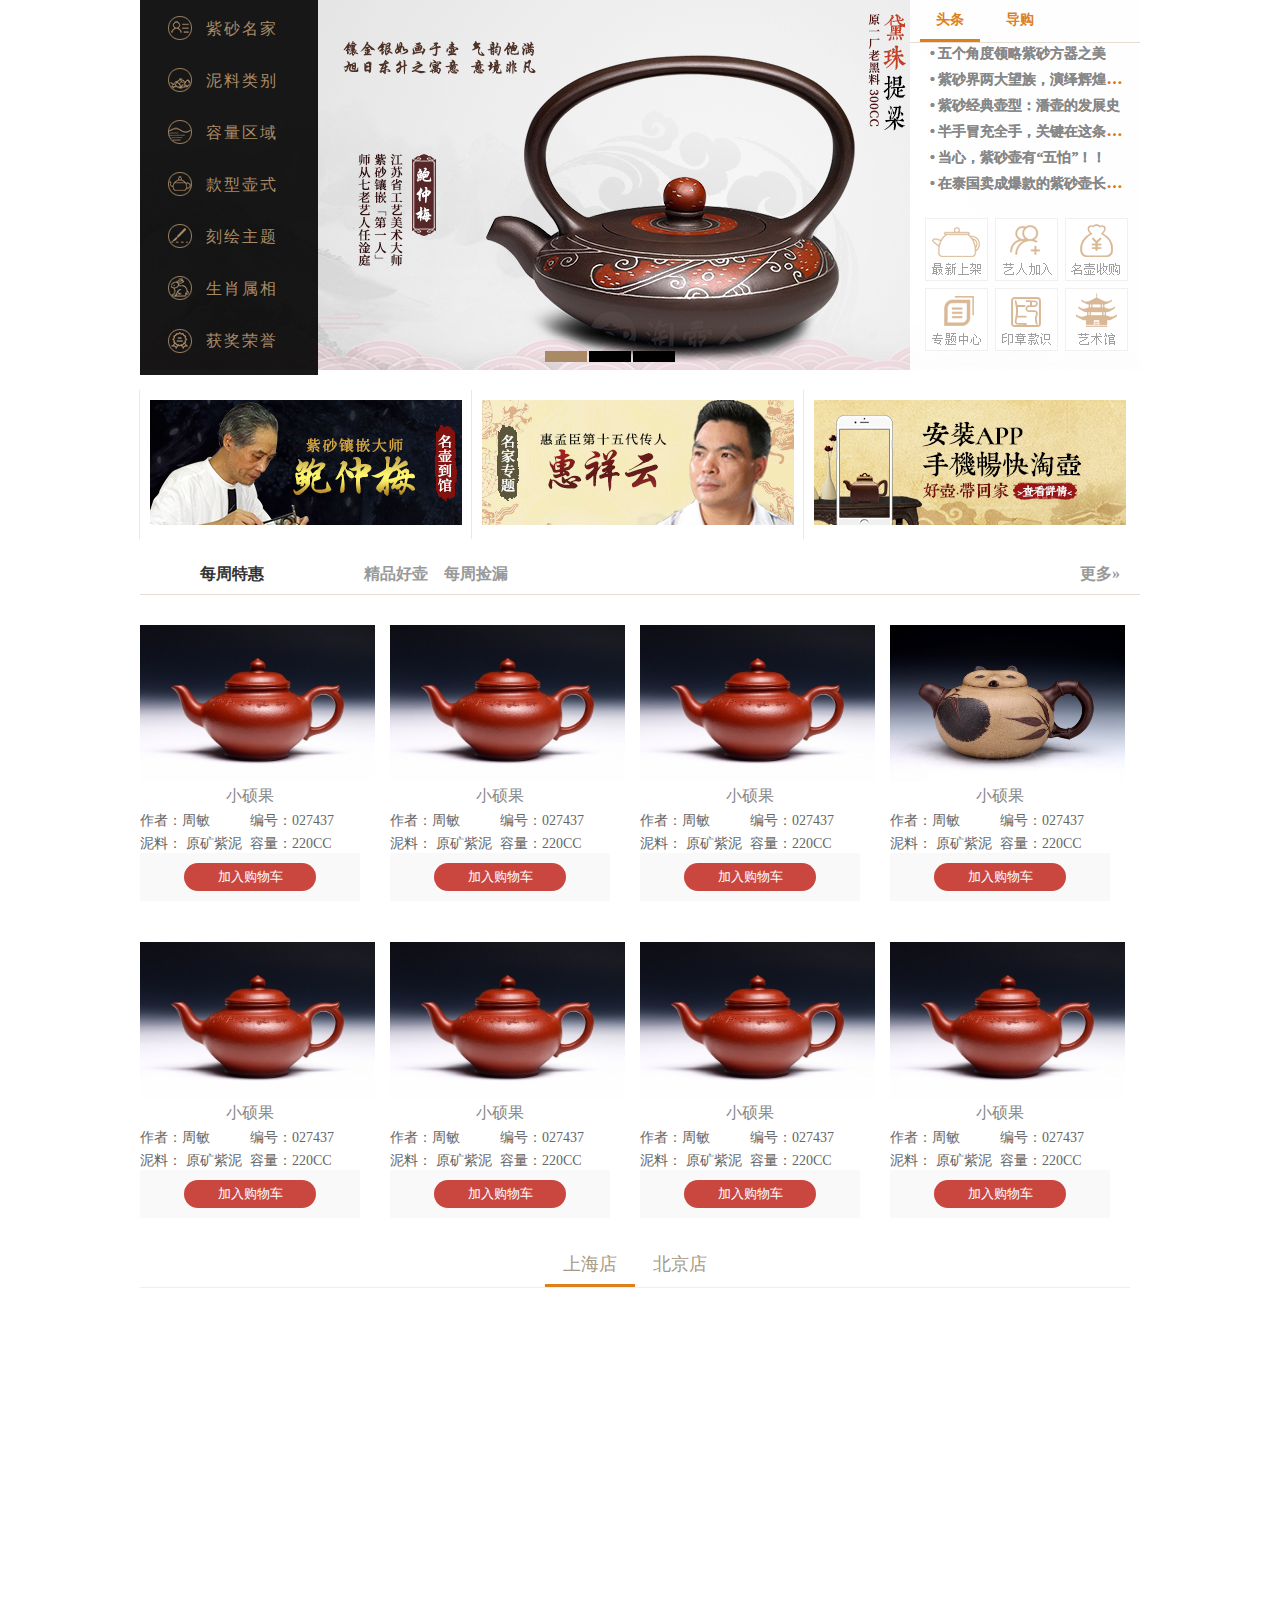
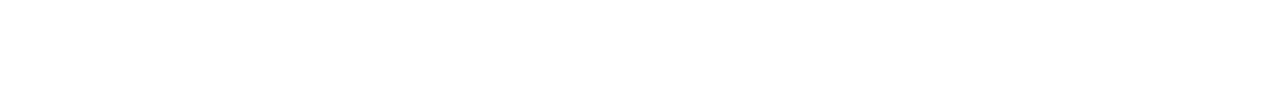
<file: client/index.html>
<!DOCTYPE html>
<html>
<head lang="en">
  <meta charset="UTF-8">
  <title>index</title> 
  <link rel="stylesheet" href="./css/index.css">
  <link rel="stylesheet" href="./css/header.css">
  <link rel="stylesheet" href="./css/footer.css">
</head>
<body>
    <div id="header">
          
    </div>
   
    <!-- <script src="./js/header.js"></script> -->

    </div>
    <div class="container">
        <div id="slider">
            <img src="img/index/carsoul1.jpg" class="imgShow">
            <img src="img/index/carsoul2.jpg">
            <img src="img/index/carsoul3.jpg">   
        </div>
          <ul class="section_top_left">
                    <li>
                     <p><i></i><span>紫砂名家</span></p>
                        <div>
                          <div>
                            <span>【大师/研高】 典藏臻品
                             </span>
                            <span>
                            <a href="#">
                            更多»</a></span>
                            <ul>
                             <li><a href="#">何道洪</a></li>
                             <li><a href="#">吕尧臣</a></li>
                             <li><a href="#">蒋小彦</a></li>
                             <li><a href="#">曹婉芬</a></li>
                             <li><a href="#">汤鸣皋</a></li>
                             <li><a href="#">邵顺生</a></li>
                             <li><a href="#">沈汉生</a></li>
                             <li><a href="#">徐安碧</a></li>
                             <li><a href="#">钱丽媛</a></li>
                             <li><a href="#">何道洪</a></li>
                             <li><a href="#">吕尧臣</a></li>
                             <li><a href="#">蒋小彦</a></li>
                             <li><a href="#">曹婉芬</a></li>
                             <li><a href="#">汤鸣皋</a></li>
                             <li><a href="#">邵顺生</a></li>
                             <li><a href="#">沈汉生</a></li>
                             <li><a href="#">徐安碧</a></li>
                             <li><a href="#">钱丽媛</a></li>
                             <li><a href="#">何道洪</a></li>
                             <li><a href="#">吕尧臣</a></li>
                             <li><a href="#">蒋小彦</a></li>
                             <li><a href="#">曹婉芬</a></li>
                             <li><a href="#">汤鸣皋</a></li>
                             <li><a href="#">邵顺生</a></li>
                             <li><a href="#">沈汉生</a></li>
                             <li><a href="#">徐安碧</a></li>
                             <li><a href="#">钱丽媛</a></li>
                            </ul>  
                          </div>
                          <div>
                            <span>【高工/大师】 藏家必备
                             </span>
                            <span>
                            <a href="#">
                            更多»</a></span>
                            <ul>
                             <li><a href="#">何道洪</a></li>
                             <li><a href="#">吕尧臣</a></li>
                             <li><a href="#">蒋小彦</a></li>
                             <li><a href="#">曹婉芬</a></li>
                             <li><a href="#">汤鸣皋</a></li>
                             <li><a href="#">邵顺生</a></li>
                             <li><a href="#">沈汉生</a></li>
                             <li><a href="#">徐安碧</a></li>
                             <li><a href="#">钱丽媛</a></li>
                             <li><a href="#">何道洪</a></li>
                             <li><a href="#">吕尧臣</a></li>
                             <li><a href="#">蒋小彦</a></li>
                             <li><a href="#">曹婉芬</a></li>
                             <li><a href="#">汤鸣皋</a></li>
                             <li><a href="#">邵顺生</a></li>
                             <li><a href="#">沈汉生</a></li>
                             <li><a href="#">徐安碧</a></li>
                             <li><a href="#">钱丽媛</a></li>
                             <li><a href="#">何道洪</a></li>
                             <li><a href="#">吕尧臣</a></li>
                             <li><a href="#">蒋小彦</a></li>
                             <li><a href="#">曹婉芬</a></li>
                             <li><a href="#">汤鸣皋</a></li>
                             <li><a href="#">邵顺生</a></li>
                             <li><a href="#">沈汉生</a></li>
                             <li><a href="#">徐安碧</a></li>
                             <li><a href="#">钱丽媛</a></li>
                            </ul>  
                          </div>
                          <div>
                            <span>【国工/大师】 藏家必备
                             </span>
                            <span>
                            <a href="#">
                            更多»</a></span>
                            <ul>
                             <li><a href="#">何道洪</a></li>
                             <li><a href="#">吕尧臣</a></li>
                             <li><a href="#">蒋小彦</a></li>
                             <li><a href="#">曹婉芬</a></li>
                             <li><a href="#">汤鸣皋</a></li>
                             <li><a href="#">邵顺生</a></li>
                             <li><a href="#">沈汉生</a></li>
                             <li><a href="#">徐安碧</a></li>
                             <li><a href="#">钱丽媛</a></li>
                             <li><a href="#">何道洪</a></li>
                             <li><a href="#">吕尧臣</a></li>
                             <li><a href="#">蒋小彦</a></li>
                             <li><a href="#">曹婉芬</a></li>
                             <li><a href="#">汤鸣皋</a></li>
                             <li><a href="#">邵顺生</a></li>
                             <li><a href="#">沈汉生</a></li>
                             <li><a href="#">徐安碧</a></li>
                             <li><a href="#">钱丽媛</a></li>
                             <li><a href="#">何道洪</a></li>
                             <li><a href="#">吕尧臣</a></li>
                             <li><a href="#">蒋小彦</a></li>
                             <li><a href="#">曹婉芬</a></li>
                             <li><a href="#">汤鸣皋</a></li>
                             <li><a href="#">邵顺生</a></li>
                             <li><a href="#">沈汉生</a></li>
                             <li><a href="#">徐安碧</a></li>
                             <li><a href="#">钱丽媛</a></li>
                            </ul>  
                          </div>
                          <div>
                            <span>【助工/大师】 经典升值
                             </span>
                            <span>
                            <a href="#">
                            更多»</a></span>
                            <ul>
                             <li><a href="#">何道洪</a></li>
                             <li><a href="#">吕尧臣</a></li>
                             <li><a href="#">蒋小彦</a></li>
                             <li><a href="#">曹婉芬</a></li>
                             <li><a href="#">汤鸣皋</a></li>
                             <li><a href="#">邵顺生</a></li>
                             <li><a href="#">沈汉生</a></li>
                             <li><a href="#">徐安碧</a></li>
                             <li><a href="#">钱丽媛</a></li>
                             <li><a href="#">何道洪</a></li>
                             <li><a href="#">吕尧臣</a></li>
                             <li><a href="#">蒋小彦</a></li>
                             <li><a href="#">曹婉芬</a></li>
                             <li><a href="#">汤鸣皋</a></li>
                             <li><a href="#">邵顺生</a></li>
                             <li><a href="#">沈汉生</a></li>
                             <li><a href="#">徐安碧</a></li>
                             <li><a href="#">钱丽媛</a></li>
                             <li><a href="#">何道洪</a></li>
                             <li><a href="#">吕尧臣</a></li>
                             <li><a href="#">蒋小彦</a></li>
                             <li><a href="#">曹婉芬</a></li>
                             <li><a href="#">汤鸣皋</a></li>
                             <li><a href="#">邵顺生</a></li>
                             <li><a href="#">沈汉生</a></li>
                             <li><a href="#">徐安碧</a></li>
                             <li><a href="#">钱丽媛</a></li>
                            </ul>  
                          </div>
                          <div>
                            <span>【美术员/民间高手】 经典升值
                             </span>
                            <span>
                            <a href="#">
                            更多»</a></span>
                            <ul>
                             <li><a href="#">何道洪</a></li>
                             <li><a href="#">吕尧臣</a></li>
                             <li><a href="#">蒋小彦</a></li>
                             <li><a href="#">曹婉芬</a></li>
                             <li><a href="#">汤鸣皋</a></li>
                             <li><a href="#">邵顺生</a></li>
                             <li><a href="#">沈汉生</a></li>
                             <li><a href="#">徐安碧</a></li>
                             <li><a href="#">钱丽媛</a></li>
                             <li><a href="#">何道洪</a></li>
                             <li><a href="#">吕尧臣</a></li>
                             <li><a href="#">蒋小彦</a></li>
                             <li><a href="#">曹婉芬</a></li>
                             <li><a href="#">汤鸣皋</a></li>
                             <li><a href="#">邵顺生</a></li>
                             <li><a href="#">沈汉生</a></li>
                             <li><a href="#">徐安碧</a></li>
                             <li><a href="#">钱丽媛</a></li>
                             <li><a href="#">何道洪</a></li>
                             <li><a href="#">吕尧臣</a></li>
                             <li><a href="#">蒋小彦</a></li>
                             <li><a href="#">曹婉芬</a></li>
                             <li><a href="#">汤鸣皋</a></li>
                             <li><a href="#">邵顺生</a></li>
                             <li><a href="#">沈汉生</a></li>
                             <li><a href="#">徐安碧</a></li>
                             <li><a href="#">钱丽媛</a></li>
                      </ul>  
                          </div>
                        </div>
                    </li>
                <li>
                        <p><i></i><span>泥料类别</span></p>
                        <div>
                          <div>
                           <span>【大师/研高】 典藏臻品
                            </span>
                           <ul>
                             <li><a href="#">何道洪</a></li>
                             <li><a href="#">吕尧臣</a></li>
                             <li><a href="#">蒋小彦</a></li>
                             <li><a href="#">曹婉芬</a></li>
                             <li><a href="#">汤鸣皋</a></li>
                             <li><a href="#">邵顺生</a></li>
                             <li><a href="#">沈汉生</a></li>
                             <li><a href="#">徐安碧</a></li>
                             <li><a href="#">钱丽媛</a></li>
                             <li><a href="#">何道洪</a></li>
                             <li><a href="#">吕尧臣</a></li>
                             <li><a href="#">蒋小彦</a></li>
                             <li><a href="#">曹婉芬</a></li>
                             <li><a href="#">汤鸣皋</a></li>
                             <li><a href="#">邵顺生</a></li>
                             <li><a href="#">沈汉生</a></li>
                             <li><a href="#">徐安碧</a></li>
                             <li><a href="#">钱丽媛</a></li>
                             <li><a href="#">何道洪</a></li>
                             <li><a href="#">吕尧臣</a></li>
                             <li><a href="#">蒋小彦</a></li>
                             <li><a href="#">曹婉芬</a></li>
                             <li><a href="#">汤鸣皋</a></li>
                             <li><a href="#">邵顺生</a></li>
                             <li><a href="#">沈汉生</a></li>
                             <li><a href="#">徐安碧</a></li>
                             <li><a href="#">钱丽媛</a></li>
                  </ul>  
                     </div>           
                        </div>
                    </li>
                    <li>
                        <p><i></i><span>容量区域</span></p>
                        <div></div>
                    </li>
                    <li>
                        <p><i></i><span>款型壶式</span></p>
                        <div></div>
                    </li>
                    <li>
                        <p><i></i><span>刻绘主题</span></p>
                        <div></div>
                    </li>
                    <li>
                        <p><i></i><span>生肖属相</span></p>
                        <div></div>
                    </li>
                    <li>
                        <p><i></i><span>获奖荣誉</span></p>
                        <div></div>
                    </li>
            </ul>
    
            <ul class="swipe_bottom">
                <li class="show"></li>
                <li></li>
                <li></li>
            </ul>
    
        <div class="section_right">
            <ul class="section_right_right">
                    <li class="bottom1"><a href="#">头条</a>
                     <ul>
                        <li><a href="//news.taohuren.com/zishazhishi/2018-11-30/article-193151.html">• 五个角度领略紫砂方器之美</a>
                        </li>
                        <li><a href="//news.taohuren.com/zishazhishi/2018-11-30/article-193150.html">• 紫砂界两大望族，演绎辉煌灿烂的紫砂史</a></li>
                        <li><a href="//news.taohuren.com/zisharensheng/2018-11-30/article-193149.html">• 紫砂经典壶型：潘壶的发展史</a></li>
                        <li><a href="//news.taohuren.com/zishashuyu/2018-11-30/article-193148.html">• 半手冒充全手，关键在这条线！你会看吗？</a></li>
                        <li><a href="//news.taohuren.com/zishahubaoyang/2018-11-30/article-193147.html">• 当心，紫砂壶有“五怕”！！</a></li>
                        <li><a href="//news.taohuren.com/zishawenhua/2018-11-29/article-193146.html">• 在泰国卖成爆款的紫砂壶长什么样？与众不同！</a></li>
                     </ul>
                    </li>
                    <li><a href="#">导购</a>
                     <ul>
                        <li><a href="//news.taohuren.com/zishazhishi/2018-11-30/article-193151.html">• 五个角度领略紫砂方器之美</a>
                        </li>
                        <li><a href="//news.taohuren.com/zishazhishi/2018-11-30/article-193150.html">• 紫砂界两大望族，演绎辉煌灿烂的紫砂史</a></li>
                        <li><a href="//news.taohuren.com/zisharensheng/2018-11-30/article-193149.html">• 紫砂经典壶型：潘壶的发展史</a></li>
                        <li><a href="//news.taohuren.com/zishashuyu/2018-11-30/article-193148.html">• 半手冒充全手，关键在这条线！你会看吗？</a></li>
                        <li><a href="//news.taohuren.com/zishahubaoyang/2018-11-30/article-193147.html">• 当心，紫砂壶有“五怕”！！</a></li>
                        <li><a href="//news.taohuren.com/zishawenhua/2018-11-29/article-193146.html">• 在泰国卖成爆款的紫砂壶长什么样？与众不同！</a></li>
                      </ul>
                    </li>
            </ul>
        <div class="section_right_bottom">
            <ul>
                <li><a href="#"><img src="img/index/ba_03.png"></a></li>
                <li><a href="#"><img src="img/index/ba_05.png"></a></li>
                <li><a href="#"><img src="img/index/ba_07.png"></a></li>
                <li><a href="#"><img src="img/index/ba_12.png"></a></li>
                <li><a href="#"><img src="img/index/ba_13.png"></a></li>
                <li><a href="#"><img src="img/index/ba_14.png"></a></li>
            </ul>
            </div>  
        </div>
        <div class="section_bottom_left">
         <ul>
            <li>
             <a href="#">
                <img src="img/index/o_3052826797.jpg"
               style=width:312px;height:125px;>
             </a>
            </li>
            <li>
             <a href="#">
                <img src="img/index/o_845281021.jpg"
               style=width:312px;height:125px;>
             </a>
            </li>
            <li>
             <a href="#">
                <img src="img/index/o_674413161.jpg"
               style=width:312px;height:125px;>
             </a>
            </li>
         </ul>
        </div>
      <div class="floor">
         <div class="middle1">
            <h3 class="title">
             <strong>每周特惠</strong>
             <span>精品好壶　每周捡漏</span>
             <span><a href="#">更多»</a></span>
            </h3> 
            <div class="floor1"> 
                <ul class="floor_up">
                    <li>
                        <img src="img/index/88b47b99e9100f53.jpg" alt="小硕果">
                    </li>
                   <li><a href="#">小硕果</a>
                    <span>作者：周敏</span> 
                    <span>编号：027437</span>
                    <span>泥料： 原矿紫泥</span>
                    <span>容量：220CC</span>
                   </li>
                   <li class="floor_up_shop">
                       <button>加入购物车</button>
                  </li>
                </ul>
                <ul class="floor_up">
                    <li>
                        <img src="img/index/88b47b99e9100f53.jpg" alt="小硕果">
                    </li>
                   <li><a href="#">小硕果</a>
                    <span>作者：周敏</span> 
                    <span>编号：027437</span>
                    <span>泥料： 原矿紫泥</span>
                    <span>容量：220CC</span>
                   </li>
                   <li class="floor_up_shop">
                       <button>加入购物车</button>
                  </li>
                </ul>
                <ul class="floor_up">
                    <li>
                        <img src="img/index/88b47b99e9100f53.jpg" alt="小硕果">
                    </li>
                   <li><a href="#">小硕果</a>
                    <span>作者：周敏</span> 
                    <span>编号：027437</span>
                    <span>泥料： 原矿紫泥</span>
                    <span>容量：220CC</span>
                   </li>
                   <li class="floor_up_shop">
                       <button>加入购物车</button>
                  </li>
                </ul>
                <ul class="floor_up">
                    <li>
                        <img src="img/index/467aa34f9308299b.jpg" alt="小硕果">
                    </li>
                   <li><a href="#">小硕果</a>
                    <span>作者：周敏</span> 
                    <span>编号：027437</span>
                    <span>泥料： 原矿紫泥</span>
                    <span>容量：220CC</span>
                   </li>
                   <li class="floor_up_shop">
                       <button>加入购物车</button>
                  </li>
                </ul>
                <ul class="floor_up">
                    <li>
                        <img src="img/index/88b47b99e9100f53.jpg" alt="小硕果">
                    </li>
                   <li><a href="#">小硕果</a>
                    <span>作者：周敏</span> 
                    <span>编号：027437</span>
                    <span>泥料： 原矿紫泥</span>
                    <span>容量：220CC</span>
                   </li>
                   <li class="floor_up_shop">
                       <button>加入购物车</button>
                  </li>
                </ul>
                <ul class="floor_up">
                    <li>
                        <img src="img/index/88b47b99e9100f53.jpg" alt="小硕果">
                    </li>
                   <li><a href="#">小硕果</a>
                    <span>作者：周敏</span> 
                    <span>编号：027437</span>
                    <span>泥料： 原矿紫泥</span>
                    <span>容量：220CC</span>
                   </li>
                   <li class="floor_up_shop">
                       <button>加入购物车</button>
                  </li>
                </ul>
                <ul class="floor_up">
                    <li>
                        <img src="img/index/88b47b99e9100f53.jpg" alt="小硕果">
                    </li>
                   <li><a href="#">小硕果</a>
                    <span>作者：周敏</span> 
                    <span>编号：027437</span>
                    <span>泥料： 原矿紫泥</span>
                    <span>容量：220CC</span>
                   </li>
                   <li class="floor_up_shop">
                       <button>加入购物车</button>
                  </li>
                </ul>
                <ul class="floor_up">
                    <li>
                        <img src="img/index/88b47b99e9100f53.jpg" alt="小硕果">
                    </li>
                   <li><a href="#">小硕果</a>
                    <span>作者：周敏</span> 
                    <span>编号：027437</span>
                    <span>泥料： 原矿紫泥</span>
                    <span>容量：220CC</span>
                   </li>
                   <li class="floor_up_shop">
                       <button>加入购物车</button>
                  </li>
                </ul>
            </div>
         </div>
         <div class="floor_bottom">
            <div class="floor_bottom_son">
                <ul class="bottom_swiper">
                    <li>上海店
                        <div>
                            <!-- 左边轮播 -->
                            <div>
                                <img src="img/index/shd.jpg" class="show">
                                <img src="img/index/shd2.jpg">
                                <img src="img/index/shd3.jpg">
                                <img src="img/index/shd4.jpg">
                                <img src="img/index/shd5.jpg">
                            </div>
                            <!-- 轮播指示按钮 -->
                            <ul>
                                <li class="show3"></li>
                                <li></li>
                                <li></li>
                                <li></li>
                                <li></li>
                            </ul>
                            <!-- 右边输入框文本 -->
                            <div class="text1">
                                <ul>
                                  <li class="text2">淘壶人紫砂艺术馆（上海店）</li>
                                  <li>
                                    <p>为壶友们提供最贴心的服务</p>
                                    <p>愿与天下壶友共享妙品神韵，共赢紫砂人生</p>
                                  </li>
                                  <li>
                                      <p>上海市闵行区北松公路58号淘壶人大厦</p>
                                      <p>联系电话: 021-80301999</p>
                                  </li>
                                  <li>
                                      <input type="text"placeholder="请输入手机号码">
                                      <input type="button"
                                      value="在线预览">
                                  </li>
                                  <li>
                                      <button>进店浏览</button>
                                  </li>

                                </ul>
                            </div>
                        </div>
                    </li>
                    <li>
                       北京店
                        <div>
                            <div>
                                <img src="img/index/yxd.jpg">
                                <img src="img/index/yxd2.jpg">
                            </div>
                            <ul>
                                <li></li>
                                <li></li>
                            </ul>
                            <div class="text2">
                               <ul>
                                   <li>淘壶人（宜兴店）</li>
                                   <li>
                                       <p>藏一品良壶，续一份壶缘</p>
                                       <p></p>
                                   </li>
                                   <li>
                                       <p>江苏省宜兴市丁蜀镇陶瓷城F区12号楼1148</p>
                                       <p>联系电话: 0510-80722929</p>
                                   </li>
                                   <li>
                                        <input type="text"placeholder="请输入手机号码">
                                        <input type="button"
                                        value="在线预览"> 
                                   </li>
                               </ul> 
                            </div>
                        </div>
                    </li>
                </ul>
            </div>
         </div>
      </div>
    </div>
    <div id="footer"></div>
    <script src="./js/ajax.js"></script>
    <script src="js/index.js"></script>
</body>
</html>
</file>
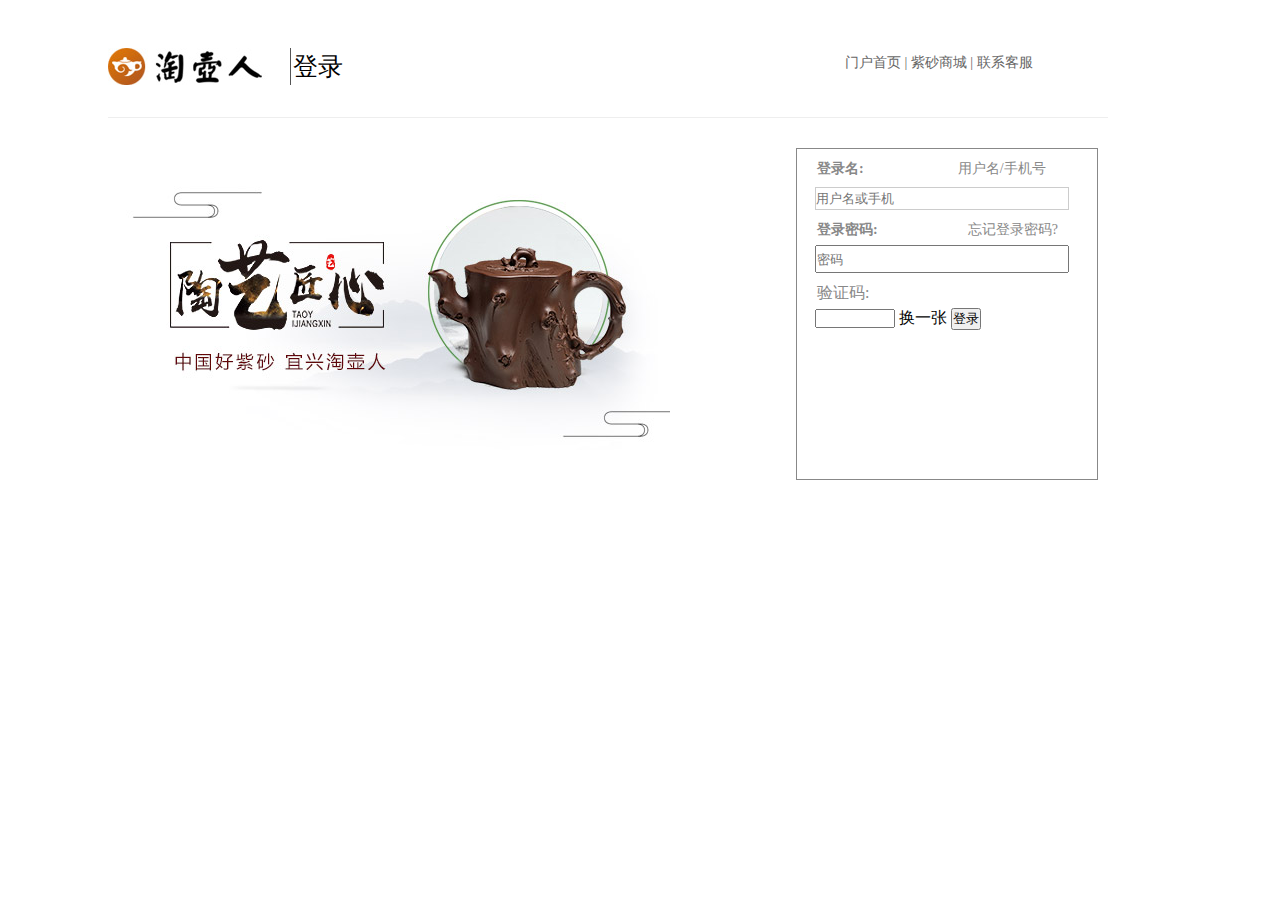
<file: client/login.html>
<!DOCTYPE html>
<html lang="en">
<head>
    <meta charset="UTF-8">
    <meta name="viewport" content="width=device-width, initial-scale=1.0">
    <meta http-equiv="X-UA-Compatible" content="ie=edge">
    <title>login</title>
    <link rel="stylesheet" href="css/login.css">
</head>
<body>
 <div class="container">
    <div class="top">
        <img src="img/login/logo.jpg" alt="">
        <span>登录</span>
        <span>
         <a href="#">门户首页 </a>
         <a href="#">| 紫砂商城 </a>
         <a href="#">| 联系客服</a>
        </span>
    </div>
    <div class="middle">
     <div class="middle_left">
        <img src="img/login/left_pic.jpg" alt="">
     </div>
     <div class="middle_right">
        <p class="input_p">
         <b>登录名:</b>
         <span>用户名/手机号</span>
        </p>
        <input class="inputs" type="text" placeholder="用户名或手机">
        <p></p>
        <p class="input_p1">
            <b>登录密码:</b>
            <span>忘记登录密码?</span>
        </p>
        <input class="inputs1" type="text" placeholder="密码">
        <p class="input_p2">验证码:</p>
        <input type="text" class="inputs2">
        <span>换一张</span>
        <input type="button" value="登录">
     </div>
    </div>
    <div class="footer"></div>
 </div>
</body>
</html>
</file>
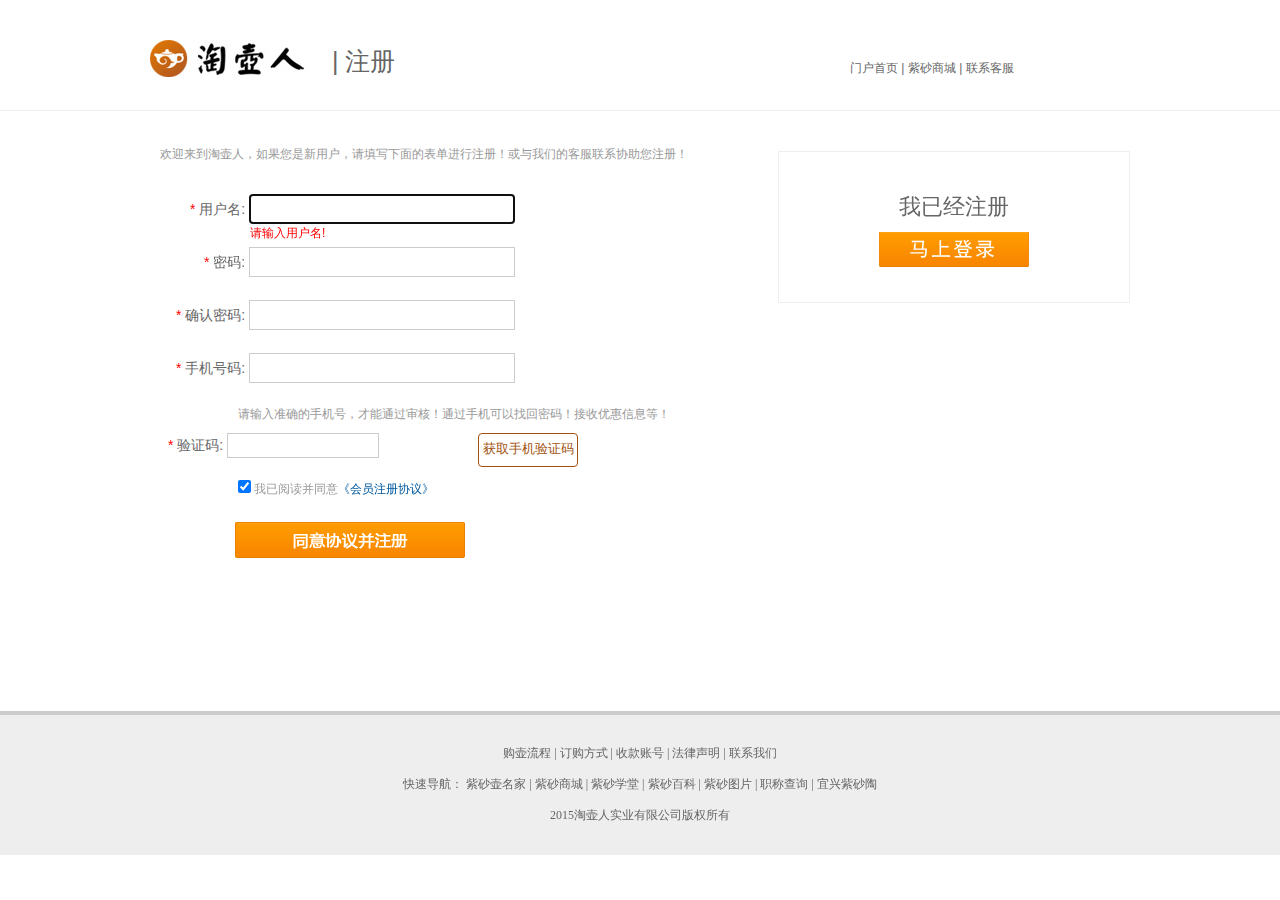
<file: client/登录&注册/会员注册-淘壶人.html>
<!DOCTYPE html PUBLIC "-//W3C//DTD XHTML 1.0 Transitional//EN" "http://www.w3.org/TR/xhtml1/DTD/xhtml1-transitional.dtd">
<!-- saved from url=(0043)http://user.taohuren.com/user/register.html -->
<html xmlns="http://www.w3.org/1999/xhtml"><head><meta http-equiv="Content-Type" content="text/html; charset=UTF-8">
    
    <title>会员注册-淘壶人</title>
    <meta name="keywords" content="淘壶人,陶壶,紫砂壶">
    <meta name="description" content="淘壶人注册登录页">
    <meta name="Robots" contect="noindex,nofollow,noarchive">
    <script type="text/javascript" src="./会员注册-淘壶人_files/jquery-1.9.1.min.js.下载"></script>
    <link rel="stylesheet" href="./会员注册-淘壶人_files/style.css" type="text/css">
    <link rel="stylesheet" href="./会员注册-淘壶人_files/user_login.css" type="text/css">
    <script type="text/javascript" src="./会员注册-淘壶人_files/my_user3.js.下载"></script>
    <!--<script type="text/javascript" src="/static/user/my_user3.js"></script>-->
    <script type="text/javascript" src="./会员注册-淘壶人_files/common.js.下载"></script>
    <!--<script type="text/javascript" src="/static/default/js/01/user.js?s=5"></script>-->
<style>#thr_online{width:44px;height:142px;overflow:hidden;position:fixed;bottom:20px;right:20px;}
#thr_service{width:44px;height:44px;overflow:hidden;margin:0;padding:0;display:block;cursor:pointer;background:url(//statics.taohuren.com/public/online/box.gif) no-repeat;}
#thr_qrcode{width:44px;height:44px;overflow:hidden;margin:5px 0 0 0;padding:0;display:block;cursor:pointer;background:url(//statics.taohuren.com/public/online/box.gif) no-repeat 0 -49px;}
#thr_gotop{width:44px;height:44px;overflow:hidden;margin:5px 0 0 0;padding:0;cursor:pointer;background:url(//statics.taohuren.com/public/online/box.gif) no-repeat 0 -98px;}
#thr_qrimgage{width:196px;height:113px;overflow:hidden;margin:0;padding:0;position:fixed;bottom:35px;right:65px;}
#service_box {width:125px;z-index:50;position:fixed;bottom:20px;right:70px;height:auto;font-size:12px;font-family:microsoft yahei;}
#service_box h3 {list-style:none;margin:0;padding:0}
#service_box .item {width:100%;background:#fff;border-top:1px dotted #aaa;position:relative;z-index:97;margin-top:-1px}
#service_box .duty {background:#ffc;}
#service_box .item h3 {height:25px;line-height:25px;text-align:center;font-size:13px;font-weight:normal;text-indent:10px}
#service_box .item a {color:#663300;text-decoration:none;float:left;}
#service_box .item a:hover {color:#E4393C;}
#service_box .item_box {display:none;zoom:1;}
#service_box .item_box:before, #service_box .item_box:after {content:".";display:block;height:0;line-height:0;font-size:0;clear:both;visibility:hidden}
#service_box .item_hover .item_box {display:block}
#service_box .item_box p {margin:0 0 5px 8px;text-align:center;clear:both;float:left}
#service_box .item_list_duty {background:#FFFFCC}
#service_box .item .item_list p.call {padding-right:10px;background:url(//statics.taohuren.com/public/online/tel_bg.gif) no-repeat;text-align:left;text-indent:25px;height:25px;line-height:25px;}
#service_box .item_h {width:123px;height:auto;background:#fff;overflow:hidden;z-index:99;position:relative}
#service_box .item_h h3 {height:25px;background:#db6506;line-height:25px;font-size:14px;text-align:center;color:#fff;}
#service_box .item_h span {cursor:pointer;background:#FF7700;padding:0 8px;float:right}
#service_box .item_h p {margin-top:10px}
#service_box .item_h p.call {background:url(//statics.taohuren.com/public/online/tel_bg.gif) no-repeat;text-align:left;line-height:14px;}
#service_box .item_h .totop {height:20px;line-height:20px;background:#f70;text-align:center;border-top:1px solid #aa3300;overflow:hidden;margin:0;padding:0}
#service_box .item_h .totop a {color:#fff;display:block;text-decoration:none;}
#service_box .item_h .totop a:hover {color:#ffc;text-decoration:underline;}
#service_box ul {border:1px solid #db6506;display:block;width:123px}
#service_box ul,#service_box li{list-style: none;margin:0;padding:0}</style></head>
<body>
<div id="top_bg">
    <div id="top">
        <div class="logo"><a href="http://www.taohuren.com/" target="_blank"><img alt="淘壶人LOGO" src="./会员注册-淘壶人_files/logo.jpg"></a></div>
        <div class="login_p"><p>| 注册</p></div>
        <div class="nav">
            <p>
                <a href="http://www.taohuren.com/" target="_blank">门户首页</a> |
                <a href="http://www.taohuren.com/zishahu/" target="_blank">紫砂商城</a> |
                <a href="http://doc.taohuren.com/cate-2013-1.html" target="_blank">联系客服</a>
            </p>
        </div>
    </div>
</div>
<div id="reg_bg">
  <div class="reg_left">
  <br>
   <p class="reg_input_tips">欢迎来到淘壶人，如果您是新用户，请填写下面的表单进行注册！或与我们的客服联系协助您注册！</p><br>
   <p class="reg_input_p"><span>*</span>&nbsp;用户名:&nbsp;<input class="reg_inputs" type="text" name="username" id="username" onblur="user.get_register_username();"></p>
    <p class="reg_p"><span id="msg_username" class="msg_messages">请输入用户名!</span></p>
   <p class="reg_input_p"><span>*</span>&nbsp;密码:&nbsp;<input class="reg_inputs" type="password" name="password" id="password" onblur=""></p>
      <p class="reg_p"><span id="msg_password" class="msg_messages"></span></p>
   <p class="reg_input_p"><span>*</span>&nbsp;确认密码:&nbsp;<input class="reg_inputs" type="password" name="passwordok" id="passwordok" onblur=""></p>
   <p class="reg_p"><span id="msg_passwordok" class="msg_messages"></span></p>
   <p class="reg_input_p">
       <span>*</span>&nbsp;手机号码:&nbsp;<input class="reg_inputs" type="text" name="telephone" id="telephone" onblur="user.get_register_phone();">
   </p>
   <p class="reg_p"><span id="msg_telephone" class="msg_messages"></span></p>
   <p class="reg_input_a">请输入准确的手机号，才能通过审核！通过手机可以找回密码！接收优惠信息等！</p>
   <p class="reg_input_v"><span style="color:#F00">*</span>&nbsp;验证码:&nbsp;<input class="reg_inputs2" type="text" name="code" id="code">
       <input name="1" id="zPhone" type="button" value="获取手机验证码" onclick="send_msg2();" class="c-btn11">
   </p>
   <p class="reg_p"><span id="msg_code" class="msg_messages"></span></p>
     <p class="reg_input_a">
   <input type="checkbox" name="agreement" id="agreement" value="1" checked="checked">
    我已阅读并同意<a href="http://doc.taohuren.com/cate-2010-1.html" style="color:#005AA0" target="_blank">《会员注册协议》</a>
    </p><p class="reg_p"><span id="msg_register" class="msg_messages"></span></p>
   <p>
   <button type="button" class="reg_submit" onclick="user.userRegister()">
       <img src="./会员注册-淘壶人_files/reg_submit.png">
   </button>
   </p><br>
 </div>
 <div class="reg_right">
     <p class="a_reg">我已经注册</p>
     <div class="gologin">
     <a href="http://user.taohuren.com/user/login.html"><img src="./会员注册-淘壶人_files/gologin.png"></a>
     </div>
   </div>
</div>
<style type="text/css">
    .c-btn11 {
        cursor: pointer;
        float: right;
        margin-right: 40px;;
        border-radius: 4px;
        color: #a1510e;
        border: 0;
        height: 2.1rem;
        line-height: 1.8rem;
        width:100px;
        -webkit-box-flex: 1;
        display: block;
        -webkit-user-select: none;
        font-size: 0.8rem;
        text-align: center;
        background: #fff;
        border: 1px solid #a1510e;
    }
</style>
<script type="text/javascript">

   function send_msg2() {//发送手机验证码
        var user_name = $('#uname').val();
        var mobile = $('#telephone').val();
        var flag = $('#flag').val();
        $.post("/user/ajaxSendPhone2/", {"mobile_phone":mobile,"user_name":user_name, "flag":flag}, function (result) {
            if (result.success) {
                user.RemainTime();
                $("#msg_code").html(result.message);
            } else {
                $("#msg_code").html(result.message);
            }
        }, "json");
    }
    $(function(){
        var curIntervalId = setInterval(function () {
            $("#username").focus();
            clearInterval(curIntervalId);
        } , 100);
    });
    //设置Enter键事件
    $(document).keyup(function(event){
        if(event.keyCode==13){
            user.userRegister();
        }
    });

</script>
<div id="foot_bg">
    <div class="foot_a">
        <div class="foot_p">
            <p>
                  <a href="http://doc.taohuren.com/cate-2012-1.html" target="_blank">购壶流程</a>
                | <a href="http://doc.taohuren.com/cate-2018-1.html" target="_blank">订购方式</a>
                | <a href="http://doc.taohuren.com/cate-2020-1.html" target="_blank">收款账号</a>
                | <a href="http://doc.taohuren.com/cate-2014-1.html" target="_blank">法律声明</a>
                | <a href="http://doc.taohuren.com/cate-2013-1.html" target="_blank">联系我们</a>
            </p><br>
            <p>快速导航：
                <a href="http://www.taohuren.com/mingjia/">紫砂壶名家</a> |
                <a href="http://www.taohuren.com/zishahu/">紫砂商城</a> |
                <a href="http://news.taohuren.com/">紫砂学堂</a> |
                <a href="http://baike.taohuren.com/">紫砂百科</a> |
                 <a href="http://tupian.taohuren.com/"> 紫砂图片</a> |
                <a href="http://www.taohuren.com/zhicheng/">职称查询</a> |
                <a href="http://so.taohuren.com/">宜兴紫砂陶</a>
            </p><br>
            <p>2015淘壶人实业有限公司版权所有</p>
        </div>
    </div>
</div>
<script type="text/javascript" src="./会员注册-淘壶人_files/online.js.下载"></script>




<div id="thr_online"><div id="thr_service"></div>
<div id="thr_qrcode"></div>
<div id="thr_gotop" style="opacity: 0; display: none;"></div></div></body></html>
</file>
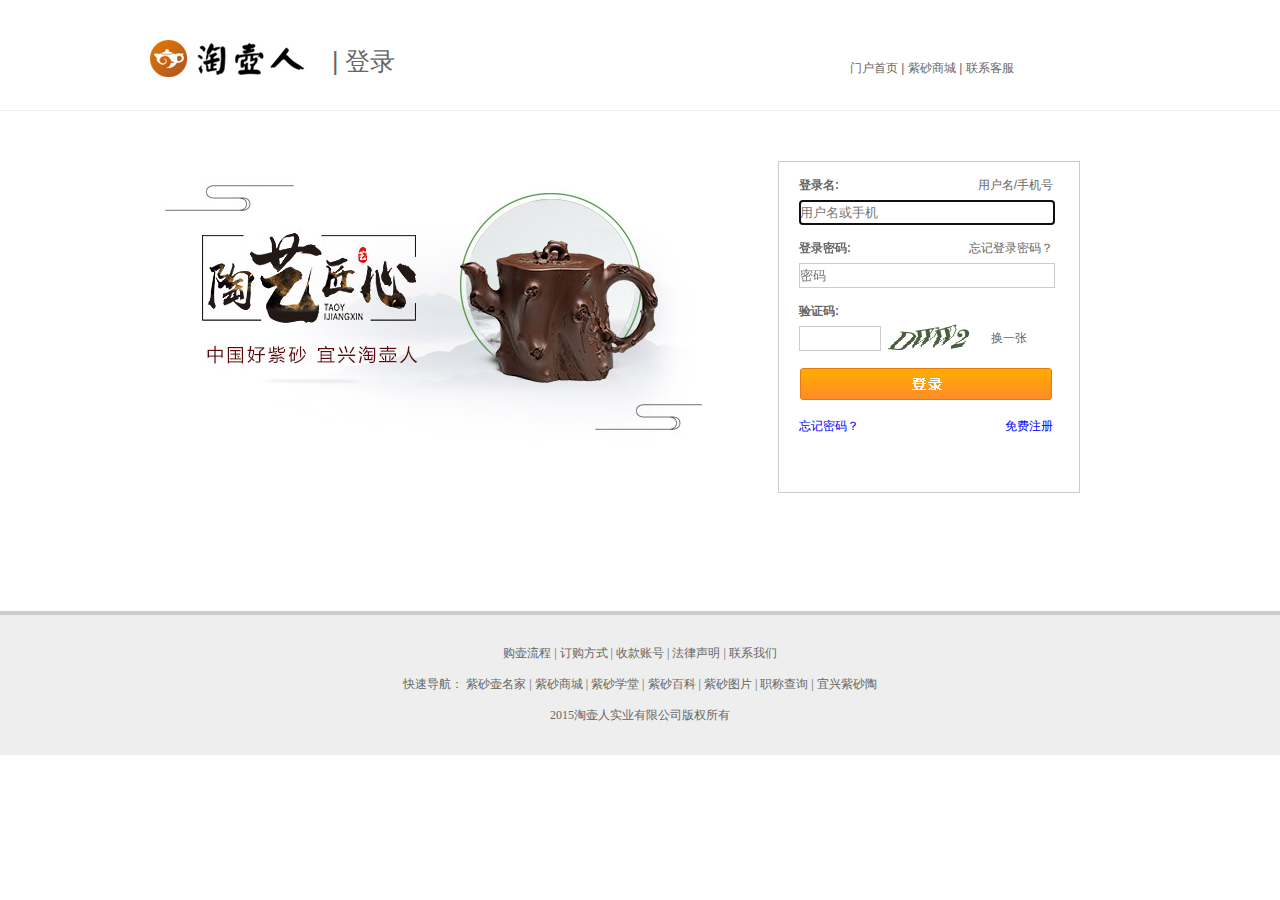
<file: client/登录&注册/会员登录-淘壶人.html>
<!DOCTYPE html PUBLIC "-//W3C//DTD XHTML 1.0 Transitional//EN" "http://www.w3.org/TR/xhtml1/DTD/xhtml1-transitional.dtd">
<!-- saved from url=(0035)http://user.taohuren.com/user/login -->
<html xmlns="http://www.w3.org/1999/xhtml"><head><meta http-equiv="Content-Type" content="text/html; charset=UTF-8">
    
    <title>会员登录-淘壶人</title>
    <meta name="keywords" content="淘壶人,陶壶,紫砂壶">
    <meta name="description" content="淘壶人注册登录页">
    <meta name="Robots" contect="noindex,nofollow,noarchive">
    <script type="text/javascript" src="./会员登录-淘壶人_files/jquery-1.9.1.min.js.下载"></script>
    <link rel="stylesheet" href="./会员登录-淘壶人_files/style.css" type="text/css">
    <link rel="stylesheet" href="./会员登录-淘壶人_files/user_login.css" type="text/css">
    <script type="text/javascript" src="./会员登录-淘壶人_files/my_user3.js.下载"></script>
    <script type="text/javascript" src="./会员登录-淘壶人_files/common.js.下载"></script>
<style>#thr_online{width:44px;height:142px;overflow:hidden;position:fixed;bottom:20px;right:20px;}
#thr_service{width:44px;height:44px;overflow:hidden;margin:0;padding:0;display:block;cursor:pointer;background:url(//statics.taohuren.com/public/online/box.gif) no-repeat;}
#thr_qrcode{width:44px;height:44px;overflow:hidden;margin:5px 0 0 0;padding:0;display:block;cursor:pointer;background:url(//statics.taohuren.com/public/online/box.gif) no-repeat 0 -49px;}
#thr_gotop{width:44px;height:44px;overflow:hidden;margin:5px 0 0 0;padding:0;cursor:pointer;background:url(//statics.taohuren.com/public/online/box.gif) no-repeat 0 -98px;}
#thr_qrimgage{width:196px;height:113px;overflow:hidden;margin:0;padding:0;position:fixed;bottom:35px;right:65px;}
#service_box {width:125px;z-index:50;position:fixed;bottom:20px;right:70px;height:auto;font-size:12px;font-family:microsoft yahei;}
#service_box h3 {list-style:none;margin:0;padding:0}
#service_box .item {width:100%;background:#fff;border-top:1px dotted #aaa;position:relative;z-index:97;margin-top:-1px}
#service_box .duty {background:#ffc;}
#service_box .item h3 {height:25px;line-height:25px;text-align:center;font-size:13px;font-weight:normal;text-indent:10px}
#service_box .item a {color:#663300;text-decoration:none;float:left;}
#service_box .item a:hover {color:#E4393C;}
#service_box .item_box {display:none;zoom:1;}
#service_box .item_box:before, #service_box .item_box:after {content:".";display:block;height:0;line-height:0;font-size:0;clear:both;visibility:hidden}
#service_box .item_hover .item_box {display:block}
#service_box .item_box p {margin:0 0 5px 8px;text-align:center;clear:both;float:left}
#service_box .item_list_duty {background:#FFFFCC}
#service_box .item .item_list p.call {padding-right:10px;background:url(//statics.taohuren.com/public/online/tel_bg.gif) no-repeat;text-align:left;text-indent:25px;height:25px;line-height:25px;}
#service_box .item_h {width:123px;height:auto;background:#fff;overflow:hidden;z-index:99;position:relative}
#service_box .item_h h3 {height:25px;background:#db6506;line-height:25px;font-size:14px;text-align:center;color:#fff;}
#service_box .item_h span {cursor:pointer;background:#FF7700;padding:0 8px;float:right}
#service_box .item_h p {margin-top:10px}
#service_box .item_h p.call {background:url(//statics.taohuren.com/public/online/tel_bg.gif) no-repeat;text-align:left;line-height:14px;}
#service_box .item_h .totop {height:20px;line-height:20px;background:#f70;text-align:center;border-top:1px solid #aa3300;overflow:hidden;margin:0;padding:0}
#service_box .item_h .totop a {color:#fff;display:block;text-decoration:none;}
#service_box .item_h .totop a:hover {color:#ffc;text-decoration:underline;}
#service_box ul {border:1px solid #db6506;display:block;width:123px}
#service_box ul,#service_box li{list-style: none;margin:0;padding:0}</style></head>
<body>
<div id="top_bg">
    <div id="top">
        <div class="logo"><a href="http://www.taohuren.com/" target="_blank"><img alt="淘壶人LOGO" src="./会员登录-淘壶人_files/logo.jpg"></a></div>
        <div class="login_p"><p>| 登录</p></div>
        <div class="nav">
            <p>
                <a href="http://www.taohuren.com/" target="_blank">门户首页</a> |
                <a href="http://www.taohuren.com/zishahu/" target="_blank">紫砂商城</a> |
                <a href="http://doc.taohuren.com/cate-2013-1.html" target="_blank">联系客服</a>
            </p>
        </div>
    </div>
</div>

<div id="login_bg">
  <div class="left"><img src="./会员登录-淘壶人_files/left_pic.jpg"></div>
  <div class="right">
      <script type="text/javascript">
              function change_captcha(){
                  document.getElementById('captcha_img').src='/captcha?t='+ Date.parse(new Date())
              }
      </script>
  <form id="login" name="login" action="http://user.taohuren.com/user/checkLogin/" method="post" onsubmit="return user.userCheckLogin();">
      <br>
      <input type="hidden" name="from" value="">
      <p class="input_p"><b>登录名:</b><span>用户名/手机号</span> </p>
      <input name="username" id="username" placeholder="用户名或手机" class="inputs" type="text">
      <p><span id="msg_username" class="message"></span></p>
      <p class="input_p"><b>登录密码:</b><span><a href="http://user.taohuren.com/user/get_password.html" tabindex="-1">忘记登录密码？</a></span></p>
      <input class="inputs" type="password" placeholder="密码" name="password" id="password">
      <p><span id="msg_password" class="message"></span></p>
      <p class="input_p"><b>验证码:</b> </p>
      <input name="captcha" id="captcha" class="inputs" style="width: 80px;float: left" type="text">
      <img id="verifyCode" src="./会员登录-淘壶人_files/captcha" alt="" onclick="changeVerifyCode()" style="float: left">
      <span style="display: inline-block;width: 60px;height: 30px;line-height: 30px;cursor: pointer" onclick="changeVerifyCode()">换一张</span>
      <p><span id="msg_login" class="message"></span></p>
      <p><button type="submit" class="submit" style="cursor: pointer;"><img src="./会员登录-淘壶人_files/login.jpg"></button></p>
      <br>
      <p class="input_p"><a href="http://user.taohuren.com/user/get_password.html" style="color:blue;">忘记密码？</a><span><a href="http://user.taohuren.com/user/register.html" style="color:blue;">免费注册</a></span></p>
   </form>
 </div>
</div>
 <script type="text/javascript">
            $(function(){
                var curIntervalId = setInterval(function () {
                    $("#username").focus();
                    clearInterval(curIntervalId);
                } , 100);
            });
            //设置Enter键事件
            $('#captcha').keyup(function(event){
                if(event.keyCode==13){
                    if($('#captcha').val().length==4)subLogin();
                }
            });
            function subLogin(){
                document.getElementById("login").submit();
            }
 </script>
<div id="foot_bg">
    <div class="foot_a">
        <div class="foot_p">
            <p>
                  <a href="http://doc.taohuren.com/cate-2012-1.html" target="_blank">购壶流程</a>
                | <a href="http://doc.taohuren.com/cate-2018-1.html" target="_blank">订购方式</a>
                | <a href="http://doc.taohuren.com/cate-2020-1.html" target="_blank">收款账号</a>
                | <a href="http://doc.taohuren.com/cate-2014-1.html" target="_blank">法律声明</a>
                | <a href="http://doc.taohuren.com/cate-2013-1.html" target="_blank">联系我们</a>
            </p><br>
            <p>快速导航：
                <a href="http://www.taohuren.com/mingjia/">紫砂壶名家</a> |
                <a href="http://www.taohuren.com/zishahu/">紫砂商城</a> |
                <a href="http://news.taohuren.com/">紫砂学堂</a> |
                <a href="http://baike.taohuren.com/">紫砂百科</a> |
                 <a href="http://tupian.taohuren.com/"> 紫砂图片</a> |
                <a href="http://www.taohuren.com/zhicheng/">职称查询</a> |
                <a href="http://so.taohuren.com/">宜兴紫砂陶</a>
            </p><br>
            <p>2015淘壶人实业有限公司版权所有</p>
        </div>
    </div>
</div>
<script type="text/javascript" src="./会员登录-淘壶人_files/online.js.下载"></script>





<div id="thr_online"><div id="thr_service"></div>
<div id="thr_qrcode"></div>
<div id="thr_gotop" style="opacity: 0; display: none;"></div></div></body></html>
</file>
<file: client/css/index.css>
div,ul,li,p,input{
        margin:0;
        padding:0;
        box-sizing:border-box;
    }
    ul{
        list-style:none;
    }
    a{
        text-decoration:none;
    }
    div.container{
        width:1200px;
        position: relative
      }
      #slider{
        width:1000px; height:370px;
        position:relative;
        margin:0 auto;
      }
      #slider>img{
        position:absolute; 
        top:0; left:0;
        opacity:0;
        transition:all .5s linear;
      }
      #slider>img.imgShow{  
        opacity:1;  
        z-index:3;
      }

     ul.swipe_bottom{
          width:1000px;
          height:30px;
          text-align: center;
          position:relative;
          z-index:3 !important;
      }
    
      ul.swipe_bottom li.show{
        background: #a98a66;
      }
     
     ul.section_top_left{
          background:rgba(0,0,0,.9);
          margin:0;
          padding:0;
          width:178px;
          position: absolute;
          height:375px;
          left:100px;
          top: 0;
          z-index: 4;

      }
      ul.section_top_left li{
          font-weight: normal;
          font-size:16px;
          color: #a98a66;
          line-height:43px;
          height:47px;
          letter-spacing: 2px;
          margin-top:5px;
          text-align: center
      }
      ul.section_top_left li p{line-height:47px;padding-right:0;letter-spacing:2px;}
      ul.section_top_left li p:before{content:"";}
      ul.section_top_left li p i {
        float:left;width:30px;height:30px;margin:8px -30px 0 25px;display:inline-block;}

      ul.section_top_left li:first-child i{background:url(../img/index/index_cate.png) no-repeat;background-position:3px 3px;
      }
      ul.section_top_left li:nth-child(2) i{background:url(../img/index/index_cate.png) no-repeat;background-position:3px -27px;
      }
      ul.section_top_left li:nth-child(3) i{background:url(../img/index/index_cate.png) no-repeat;background-position:3px -58px;
      }
      ul.section_top_left li:nth-child(4) i{background:url(../img/index/index_cate.png) no-repeat;background-position:3px -88px;
      }
      ul.section_top_left li:nth-child(5) i{background:url(../img/index/index_cate.png) no-repeat;background-position:3px -119px;
      }
      ul.section_top_left li:nth-child(6) i{background:url(../img/index/index_cate.png) no-repeat;background-position:3px -149px;
      }
      ul.section_top_left li:nth-child(7) i{background:url(../img/index/index_cate.png) no-repeat;background-position:3px -179px;
      }
      ul.section_top_left li>div{width:560px;min-height:359px;position:absolute;left:178px;top: 0;background:#f3eeea;z-index: 5;display:none}
      ul.section_top_left li:hover{background:#5f2c10}
      ul.section_top_left li:hover div{display:block;}
      ul.section_top_left li div div{
          width:570px;
          height:15px;
      }
      ul.section_top_left li>div>div>span:first-child        
      { float:left;}
      ul.section_top_left li>div>div>span:nth-child(2) 
      {
          float:right;
          margin-right:10px;    
      }
      ul.section_top_left li>div>div>span:nth-child(2)>a{
          color:#dd801a;
          font-size:14px;
      }
     
      ul.section_top_left li>div>div>ul{
          width:100%;
          height:30px;
          overflow: hidden;
          float:left;
      }
      ul.section_top_left li>div>div>ul:hover{
          height:auto;
      }
      ul.section_top_left li div div ul li{
          float:left;
          padding:0px;
          line-height:20px;
          height:20px;     
      }
      ul.section_top_left li div div ul li a{
          font-size:14px;
          color: #dd801a;
          margin:5px;
      } 
      ul.swipe_bottom{
          position: absolute;
          left:42%;
          top:350px;
          z-index:4
      }
      ul.swipe_bottom  li{
          width:42px;
          float:left;
          height:11px;
          margin:1px;
          background:#000;
      }
      div.section_right{
          width:230px;
          position: absolute;
          height:380px;
          background:rgba(255, 255, 255, 0.95);
          right:100px;
          top:0;
          z-index: 4;
      }
      div.section_right>ul{
        border-bottom: 
        1px solid rgb(229, 221, 209);
     
      }
      div.section_right>ul>li{
            cursor: pointer;
            height:32px;
            padding:0 16px;
            font-size:16px;
            box-sizing: border-box;
            font-weight:bold;
            margin-top:10px;         
      }
      div.section_right ul li a{
          color:#dd801a;
          font-size:14px;
     
      }
      ul.section_right_right{
            width:230px;
            margin:0;
            padding:0;
      }
      ul.section_right_right:after{
          content:'';
          display:block;
          clear:both;
      }
      ul.section_right_right{
          border-bottom:1px solid #ddd;
      }
      ul.section_right_right>li{
          font-size:16px;
          float:left;
          padding:10px;
          color:#dd801a;
          font-weight: bold;
          top:40px;
          margin-left:10px;
        
                
      }
      ul.section_right_right>li.bottom1{
          border-bottom:3px solid #dd801a;
      }
      ul.section_right_right>li>ul{
          position: absolute;
          top:40px;
          left:20px;
      }
      ul.section_right_right>li>ul>li{
          width:200px;
          height: 26px;
          line-height: 26px;
          overflow: hidden;
          text-overflow: ellipsis;
          white-space: nowrap; 
      }
      ul.section_right_right>li>ul>li>a{
        height: 26px;
        color:#888;
        line-height: 26px;
        overflow: hidden;
        text-overflow: ellipsis;
        white-space: nowrap;
      }
      ul.section_right_right>li>ul>li>a:hover{
          color:#dd801a;
      }
      div.section_right_bottom{
          width:225px;
          margin:0;
          padding:0;
          position: relative;
          top:160px;
          height:170px;
      }
      div.section_right_bottom ul{
          width:221px;
          margin-left:15px;
          padding:0;
          float:left;
          margin-top:15px;
      }
      div.section_right_bottom ul>li{
          width:70px;
          height:70px;
          float:left;    
      }
      div.section_bottom_left:after{
          content:'';
          display:block;
          clear:both;
      }
      div.section_bottom_left{
          width:1000px;
          position: relative;
          background:#fff;
          margin:0 auto 0 auto;
          margin-top:10px;
      }
      div.section_bottom_left>ul{
          width:100%;
          margin-top:10px;
          float:left;
      }
      div.section_bottom_left>ul>li{
          float:left;
          border-left: 1px solid #e8e8e8;
          padding:10px;
          margin-left:-1px;
      }
      div.floor{
          width:1200px;
          margin:0;
          padding:0;
      }
      div.middle1{
        margin: 0px auto 0 auto;
        width: 1000px;
        position: relative;
      }
      h3.title{
        width: 100%;
        height: 40px;
        line-height: 40px;
        position: relative;
        border-bottom:1px solid rgb(229, 221, 209);
      }
      h3.title>strong{
          font-size:16px;
          color:#333;
          float:left;
          margin-left:60px;

      }
      h3.title span{
         margin-left:100px;
          font-size:16px;
          color:#999;
          padding:0px; 
      }
      h3.title span a{
          color:#999;
          font-size:16px;
          float:right;
          margin-right:20px;
      }
      div.floor1:after{
        content:'';
        display:block;
        clear:both;
      }
      div.floor1{
          width:1030px;
          margin:0;
          padding:0;
          font-size:16px;
      }
      ul.floor_up{
          width:235px;
          height:302px;
          margin-right:15px;
          margin-top:15px;
          padding:0;
          float:left;

      }
      ul.floor_up li{
          width:220px;
          float:left;
      }
      ul.floor_up li img{
          width:235px;
          height:157px;
      }
      ul.floor_up li a{
          color:#888;
          display:block;
          text-align:center;
      }
      ul.floor_up li a:hover{
          color:#dd801a;
      }
      ul.floor_up li span{
          width:50%;
          color:#666;
          float:left;
          font-size:14px;
          margin-top:5px;
          overflow: hidden;
          text-overflow: ellipsis;     
      }
      ul.floor_up li.floor_up_shop:after{
        content:'';
        display:block;
        clear: both;
      }
      ul.floor_up>li.floor_up_shop{
          margin:0;
          padding:0;
          background: #f9f9f9;
      }
      ul.floor_up>li.floor_up_shop>button{
          cursor: pointer;
          display:block;
          background:#ca4740;
          border-radius: 18px;
          color:#fff;
          margin:10px auto;
            width:132px;
            height:28px;
            border: none;
      }
      ul.floor_up>li.floor_up_shop>button:hover{
          background:#a98a66;
      }
      div.floor_bottom{
          margin-bottom:30px;
          width:1000px;
          height:468px;
          margin:0 auto;
          padding:0;
          background:#fff; 
          
      }

      div.floor_bottom_son{
          width:990px;
          margin:0;
          border-bottom: 1px solid #eee; 
          
      }
      div.floor_bottom_son ul:after{
        content:'';
        display:block;
        clear:both;
    }
      div.floor_bottom_son>ul{
          width:180px;
          margin:0 auto;
          line-height:40px;
          
         
      }
      div.floor_bottom_son ul li{
        float: left;
        width: 50%;
        text-align: center;
        font-size: 18px;

      }
      ul.bottom_swiper{
         width:300px; 
      }
     ul.bottom_swiper {
        color: rgb(165, 153, 131);
      }
      ul.bottom_swiper>li:nth-child(1){
        border-bottom: 3px solid #dd801a;
      }
      ul.bottom_swiper>li:hover div{
            display:block;
      }
     
      ul.bottom_swiper>li>div{
          display:none;
          position: absolute;
          margin:0;
          padding:0;
      }
      ul.bottom_swiper>li>div>div{
          position: absolute;
          margin:0;
          padding:0;
          left:-409px;
          margin-top:10px;
      }
      ul.bottom_swiper>li>div>div>img{
          position: absolute;
          opacity: 0;
      }
      ul.bottom_swiper>li>div>ul>li.show3{
          background:#dd801a;
      }

      ul.bottom_swiper>li>div>div>img.show{
          opacity: 1;
      }
       ul.bottom_swiper>li>div>ul{
          position:absolute;
          width:300px;
          top:360px;
          left:-62px;
          margin-top:1px;
      }
      ul.bottom_swiper>li>div>ul>li{
          float:left;
          width:40px;
          height:10px;
          background:#999;
          margin:2px;     
      }
      ul.bottom_swiper>li>div>ul>li:nth-child(1){
          background:#dd801a;
      }
      ul.bottom_swiper >li>div>div.text1{
         position: absolute;
         margin:0;
         padding:0;
         width:392px;
         height:311px;
      }
      ul.bottom_swiper >li>div>div.text1>ul{
          position: absolute;
          left:610px;;
          width:380px;
          height:310px;
          margin-top:10px;
      }
      div.text1>ul>li.text2{
          font-size:20px;
          width:320px;
          color: #84190b;
      }
      div.text1>ul>li:nth-child(2){
          font-size: 14px;
          text-align: center;
          margin-left:10px;
          width:300px;
      }
      div.text1>ul>li:nth-child(3){
          font-size:14px;
          text-align: center;
          width:300px;
          margin-left:12px;
      }
      div.text1>ul>li:nth-child(4){
          float:left;
          width:320px;
          margin-left:10px;
      }
      div.text1>ul>li:nth-child(4)>input:nth-child(1){
          height:42px;
          width:220px;
          padding-left:3px;
          line-height: 40px;
      }
      div.text1>ul>li:nth-child(4)>input:nth-child(2){
          line-height: 40px;
          float:right;
          height:42px;
          width:90px;
          border: none;
          color:#fff;
          background:#dd801a;
          margin-right:9px;     
      }
      div.text1>ul>li:nth-child(5){
          width:300px;
          margin-top:10px;
          text-align: center;
      }
      div.text1>ul>li:nth-child(5)>button{
            width:205px;
            height:38px;
            line-height:38px;
            cursor: pointer;
            border: 1px solid #dd801a;
            border-radius: 22px;
            color: #dd801a;
            font-size: 16px;
            margin-top:15px;
            margin-left:15px;
            background:#fff;
      } 
     ul.bottom_swiper>li:nth-child(2){
            font-size: 18px;

     }
     ul.bottom_swiper>li:nth-child(2)>div{
         position: absolute;
         padding:0;
         margin:0;
         left:505px;
     }  
     li:nth-child(2)>div>div.text2{
        position: absolute;
        width:380px;
     } 
     li:nth-child(2)>div>div.text2>ul{
         position: absolute;
         width:370px;
         left:637px;
     }
     li:nth-child(2)>div>div.text2>ul>li{
         width:300px;
         color: rgb(165, 153, 131);
     }
     li:nth-child(2)>div>div.text2>ul>li:nth-child(1){
         font-size:20px;
         width:280px;
        
     }
     li:nth-child(2)>div>div.text2>ul>li:nth-child(2){
         width:280px;
         font-size:14px;
         text-align: center;
        
     }
     li:nth-child(2)>div>div.text2>ul>li:nth-child(2)>p{
         margin-left:-3px;
     }
     li:nth-child(2)>div>div.text2>ul>li:nth-child(3){
         width:280px;
         font-size:14px;
         text-align: center;
     }
     li:nth-child(2)>div>div.text2>ul>li:nth-child(4){
         width:300px;
         font-size:14px;
         float:left;
       
        
     }
     li:nth-child(2)>div>div.text2>ul>li:nth-child(4)>input:nth-child(1){
         width:200px;
         height:40px;
         line-height: 40px;
         padding-left:3px;
         margin-top:15px;   
     }
     li:nth-child(2)>div>div.text2>ul>li:nth-child(4)>input:nth-child(2){
         width:85px;
         height:40px;
         line-height: 40px;
         cursor: pointer;
         background:#dd801a;
         color:#fff;
         border:none;
         margin-right:15px;
         float:right;
         margin-top:14px;
     }
</file>
<file: client/css/header.css>
div,ul,li,p,input{
    margin:0;
    padding:0;
    box-sizing:border-box;
}
ul{
    list-style:none;
}
a{
    text-decoration:none;
}
div.container{
   width:1200px; 
   font-size:13px;
   margin:0 auto;
   color:#666;
   position:absolute;
}
div.header_top{
    width:100%;
    border:1px solid #ddd;
    background:#f2f2f2;
    padding:0 100px;
}
div.header_top:after{
    content:"";
    display:block;
    clear:both;
}
ul.header_top_left{
    float:left;
}
ul.header_top_right{
    float:right;  
}
div.header_top li{
    float:left;
    padding:6px;
    color:#666;  
}
ul.header_top_right a{
    color:#666;  vertical-align:middle;
}
ul.header_right_img{
    width:350px;
    height:150px;
    position: absolute;
    z-index:2;
    top:33px;
    right:75px;
    background:#fff;
    border:1px solid #eee;
    display:none;
}
.header_right_img li{
    float:left;
    width:100px;
    height:80px;
    margin-left:8px;
} 
.header_right_img li p{
    text-align:center;
    width:100%;
}
.header_right_img li img{
    width:100px;
    height:88px;  
   
}
div.header_middle{
    width:100%;
}
div.header_middle img{
    margin:0 auto;
    display:block;
}
div.header_middle_top{
    display:block;
    margin:0 auto;
    position:relative;;
    right:0;opacity:1;
}
div.header_middle_top .middle_top_1{
	position: absolute;
	left:1045px;
	bottom:130px;
    background:#fff;	
    display:none;
}
div.header_middle_top:hover .middle_top_1{
    display:block;
}
div.header_middle_bottom{
    width:1000px;
    height:150px;
    margin:0 auto;
}
div.header_mb_left{
    float:left;
    padding:35px 0 30px 0;
}
div.header_mb_left a img{
    width:218px;
    height:47px;
}
div.header_mb_left p{
   line-height:30px; padding:2px 30px 5px 30px;
}
div.header_mb_center{
    float:left;
    width:50%;
    margin-top:50px;
}
div.header_mbc_top{
    border: 1px solid #dd801a;
    height: 40px;
    width: 400px;
    margin: 0 auto;
    position: relative;
    
}
div.header_mbc_top span{
    width: 58px;
    height: 35px;
    text-align: center;
    line-height: 40px;
    color: #dd801a;
    font-size:16px;
    padding:10px;
 
} 
ul.checkbox{
    position:absolute;
    width:50px;
    height:0;
    top:40px;
    opacity: 0;
    transition: all .5s linear;
   
}
.checkbox li{
    width:50px;
    background:#fff;
    text-align: center;      
}
.checkbox li:hover{
    background:#ddd;
    color:#dd801a ;   
}
div.header_mbc_top .search_1{
    width: 195px;
    height: 30px;
    border: none;
    margin-left: 38px;
    outline: none;
    font-size:14px;
}
div.header_mbc_top .search_2{
    background: #dd801a;
    border: none;
    height: 38px;
    color: #fff;
    outline: none;
    width: 76px;
    font-size: 17px;
    margin-left:28px;
}
div.header_mbc_bottom{
    margin-left: 46px;
}
div.header_mbc_bottom li{
    float: left;
    margin:10px;
}
div.header_mbc_bottom li a{
    color: #666;
}


div.header_mb_right{
    float:left;
}
div.header_mb_right img{
    width:68px;
    float:left;
    margin-top:30px;
    padding:10px; 
}
div.header_bottom{
    width:100%;
    background:#84190b;
    font-size:16px;
}
div.header_bottom ul.nav{
    margin-left:100px;
    height:43px;
    width: 1000px;
    padding:0;   
}

ul li.current{
    height:43px;
    width:83px;
    background: #dd801a;

}
div.header_bottom li{
    float: left;
    margin-left: 30px;
    line-height: 37px;
    margin: -3px 20px;
    text-align: center;
}
div.header_bottom li a{
    display: block;
    color: #fff;
}
div.body_leftside{
    width:110px;
    margin:0;
    padding:0;
    background: #fffdfa;
    border: 1px solid #ccb295;
    position:fixed;
    bottom:0;
    left:10px;;
    z-index: 10;
}
div.leftside_top{
    width:100px;
    padding:0;
    margin:0;
    font-size:16px;
    text-align:center;
    line-height:36px;
    color: #9e8a73;
    border-bottom:1px dashed #bbab99;
}
div.leftside_middle{
    margin:0;
    padding:0;
    text-align:center;
}
div.leftside_middle li{
    width:100px;
    margin:0;
    padding:0;

}
ul.leftside_middle li p{
    margin-left:15px;
    
}
ul.leftside_middle li img{
    width:73px;
    margin-left:13px;
   
}
div.leftside_bottom{
    width:100%;
    line-height:26px;
    background:#ccb295;
    text-align:center;
    color:#fff;
    
}
div.body_rightside{
    width:35px;
    background:#454545;
	overflow:hidden;
    height:100%;
    position: fixed;
    right:0;
    top:0;  
}
div.body_rightside ul{
    margin-top:110px;
}
div.body_rightside ul li:hover{
    background:#dd801a;
}
div.body_rightside ul li{
    cursor: pointer;
    position:relative;
    margin:15px auto;
}
div.body_rightside ul li p{
    position:absolute;
    top:0;
    right:35px;
    line-height:30px;
    height:30px;
    overflow:hidden;
    width:0;
    text-align: center;
    background:#dd801a;
    color:#fff;
    transition:all 0.5s linear
}
div.body_rightside ul li i{
    width:30px;height:30px;
    display:block;
    margin:auto;
}
div.body_rightside ul li:first-child i{
    background:url(../img/header/sidebaricon.png) no-repeat;
    background-position:-3px 0;
}
div.body_rightside ul li:first-child:hover p{width:200px}
    div.body_rightside ul li:nth-child(2){
        border-top:1px solid #666;
        border-bottom:1px solid #666;
    }
    div.body_rightside ul li:nth-child(2) span{
        color:#fff;
        padding:10px;
        text-align:center;
        margin:auto;
        display:block;
    }
    div.body_rightside ul li:nth-child(2) i{
        background:url(../img/header/sidebaricon.png) no-repeat;background-position:-1px -210px;
    }
    div.body_rightside ul li:nth-child(2):hover i{background-position:-32px -210px;}
    div.body_rightside ul li:nth-child(3) div{
        position:absolute;right:35px;top:-43px;overflow: hidden;width:0;transition: all 0.5s linear
    }
    div.body_rightside ul li:nth-child(3):hover div{width:196px;}
    div.body_rightside ul li:nth-child(3) i{
        background:url(../img/header/sidebaricon.png) no-repeat;background-position:5px -296px;
    }
    div.body_rightside ul li:last-child i{background:url(../img/header/sidebaricon.png) no-repeat;background-position:-3px -184px;}
    div.body_rightside ul li:last-child:hover p{width:100px}
</file>
<file: client/css/footer.css>
body,div,ul,li,p,input{
    margin:0;
    padding: 0;
    box-sizing: border-box;
}
ul{
    list-style: none;
}
a{
    text-decoration:none;
}
div.container{
    width:1200px;
    margin:0 auto;
    font-size:13px;
    position:relative;
    color:#c5b9ae; 
}
div.footer_top{
    width:1200px;
    height:122px;
    background:#3c3c3c;
    font-size:18px;
    color:#c5b9ae;
}
div.footer_top ul{
    width:1000px; 
    margin:0 auto;
}
div.footer_top ul li{
    float:left;
    width:200px;
    text-align: center;
    line-height:100px;
}
div.footer_center:after{
    content:"";
    display:block;
    clear:both;
}
div.footer_center{
    width:1000px;
    position: relative;
    margin:0 auto;
   
}
div.footer_center_left{
    width:550px;
    float:left;
    margin:0px;
    padding:0px;      
}
div.footer_center_left_ul1{
    float:left;
    width:100px;
    line-height:28px;
    margin-top:20px;
}

div.footer_center_left ul{
    float:left;
    width:100%;
    margin:0;
    padding:0;
}

div.footer_center_left ul li:first-child{
    font-size:18px;
    color:#666;
    line-height:30px;
}
div.footer_center_left ul li a{
    font-size:14px;
    color:#666;
}
ul.foot_center_left_ul1{
    float:left;
    font-size:14px;
    width:100px;
}

ul.foot_center_left_ul2{
    float:left;
    font-size:14px;
}
div.footer_center_left_ul2{
    float:left;
    width:100px;
    line-height:28px;
    margin-top:20px;
}
div.footer_center_left_ul3{
    float:left;
    width:100px;
    line-height:28px;
    margin-top:20px;
}
div.footer_center_left_ul3 ul{
    float:left;
}
div.footer_center_left_ul4{
    float: left;
    width:100px;
    line-height: 28px;
    margin-top:20px;
}
div.footer_center_left_ul4 ul{
    float:left;
}
div.footer_center_left_ul5{
    float: left;
    width:100px;
    line-height: 28px;
    margin-top:20px;
}
div.footer_center_left_ul5 ul{
    float:left;
}
div.footer_center_right{
    width:450px;
    float:right;
    margin:0;
    padding:0;
}
div.footer_center_right ul{
    width:430px;
    margin-top:20px;
}
div.footer_center_right ul li{
    font-size:16px;
    font-weight:normal;
    color:#2a2a2a;
    line-height: 30px;
    float:left;
}
div.footer_center_right ul li h4{
    color:#dd801a;
}
div.footer_center_right ul p{
    font-size:14px;
    font-weight: normal;
    color:#dd801a;
    line-height: 30px;
    margin-left:24px;
}
div.footer_center_right ul img{
    float:left;
    width:70px;
    padding:6px;
    margin-left:18px;
   
}
div.footer_right_bottom{
    width:300px;
    float:left;
    margin:0;
    padding:0;
}
div.footer_center:after{
    content:"";
    display:block;
    clear:both;
}
div.footer_right_bottom ul{
    float:left;
    width:280px;
    padding:2px;
}
div.footer_right_bottom ul li{
    float:left;
    font-size:14px;
    width:50px;
     
}
div.footer_bottom{
    width:1000px;
    margin:0 auto;
    padding:0;

}
div.footer_bottom:after{
    content:"";
    display:block;
    clear:both;
}
div.footer_bottom h3{
    margin:0 auto;
    line-height:50px;
    margin-left:100px;
    margin-top:10px;

}
div.footer_bottom_left{
    width:100%;
    margin:0;
    padding:0;
 
}
div.footer_bottom_left ul{
    margin:0 auto;
    padding:0;
    float:left;
}
div.footer_bottom_left:after{
    content:"";
    display:block;
    clear:both;
}
div.footer_bottom_left ul li{
    float:left;
    padding:20px;
    margin-left:40px;
}
div.footer_bottom_bottom{
    width:1000px;
    height:200px;
}
div.footer_bottom_bottom p{
    margin:0 auto;
    margin-top:15px;
    text-align: center;
}
div.footer_icon{
    text-align: center;
    margin-top:35px;
}
</file>
<file: client/css/login.css>
div,ul,li,p,input{
    margin:0;
    padding:0;
    box-sizing:border-box;
}
ul{
    list-style:none;
}
a{
    text-decoration:none;
}
div.container{
    width:1200px;
    margin:0;
    padding:0;   
}
div.container>div.top{
    width:1000px;
    margin:0 auto;
    height:110px;
    border-bottom:1px solid #eee;
}
div.top>img{
    margin-top:40px;
    float:left;
}
div.top>span:nth-child(2){
    font-size:25px;
    border-left:1px solid #555;
    float:left;
    margin-top:40px;
    padding:2px;
}
div.top>span:last-child{
    color:#666;
    font-size: 14px;
    margin-left:500px;
}
div.top>span>a{
    color:#666;
    line-height:110px;
}
div.middle{
    width: 980px;
    height: 500px;
    margin: 0 auto;
}
div.middle_left{
    width: 552px;
    height: 350px;
    padding-top: 20px;
    float: left;
}
div.middle_right{
    width:302px;
    height:332px;
    float:right;
    border:1px solid #888;
    margin-top:30px;
}
div.middle_right>p.input_p{
    width:270px;
    height:20px;
    margin-top:10px;
    margin-left:20px;
}
div.middle_right>p.input_p>b{
    font-size:14px;
    color:#888;
}
div.middle_right>p.input_p>span{
    font-size:14px;
    margin-left:90px;
    color:#888;
}
div.middle_right>input.inputs{
    width:254px;
    height:23px;
    margin-left:18px;
    margin-top:8px;
    border: 1px solid #ccc;
    
}
div.middle_right>p.input_p1{
    width:270px;
    height:20px;
    margin-top:10px;
    margin-left:20px;
}
div.middle_right>p.input_p1>b{
    font-size: 14px;
    color:#888;
}
div.middle_right>p.input_p1>span{
    font-size: 14px;
    color:#888;
    margin-left:86px;
}
div.middle_right>input.inputs1{
    width:254px;
    height:28px;
    margin-left:18px;
    margin-top:5px;
}

div.middle_right>p.input_p2{
    font-size: 16px;
    color:#888;
    margin-top:10px;
    margin-left:20px;
}
div.middle_right>input.inputs2{
    width:80px;
    margin-left:18px;
    margin-top:5px;
}
</file>
<file: client/登录&注册/会员注册-淘壶人_files/style.css>
@charset "gb2312";
/* CSS Document */
*{ margin:0; padding:0;}

body {
	 margin:0 auto; font:12px ����,tahoma,sans-serif; color:#666666; 
}
	  
span,ul,li,p {
	 list-style:none; margin:0px; padding:0px;
}
	 
a:visited {
    color:#666666; text-decoration: none;
}
a:link {
    color:#666666; text-decoration: none; 
}
a:hover {
    color:#ff0000; text-decoration:underline;
}
	 
img {
	 border:0px;
}

/*������ʽ��ʼ*/
	 
#top_bg {
    width:100%; height:110px; border-bottom:1px solid #eee;
}
#top {
	width:980px; height:100px;margin:0 auto;
}
	
.logo {
	width:182px; height:37px; margin-top:40px; float:left; display:inline;
}
	
.login_p {
    width:180px; height:32px; margin-top:45px; float:left; display:inline;
}
	
.login_p p {
    font-size:25px;  font-family:Verdana, Geneva, sans-serif;
}	
	
.nav {
	width:280px; height:20px; margin:60px 0 0 0; float:right;
}

/*ע��ҳ�в���ʽ��ʼ*/	
	
#login_bg {
	 width:980px; height:500px; margin:0 auto;
}

.left {
     width:552px; height:350px; padding-top:20px; float:left; display:inline;
}
	  
 .login_pic {
	 width:552px; height:65px; 
}
	 
.login_pic02 {
	 width:552px; height:64px; 
} 

.login_pic04 {
	 width:552px; height:64px; 
}

.right {
     width:300px; height:330px; margin-top:50px; margin-right:50px; float:right; border:solid #cccccc 1px;
}
	 
.input_p {
     width:254px; height:20px; margin-top:1px; margin-left:20px;
}

.input_p #rp {
     color:#999999;
}

.input_p span {
		  float:right;
}

.inputs {
     width:254px; height:23px; margin-top:3px; margin-left:20px; border:1px solid #ccc;
}

.inputs2 {
     width:174px; height:23px; margin-top:3px; margin-left:20px; border:1px solid #ccc;
}
	 
.submit { 
	  width:254px; height:36px; margin-left:20px; border:none; 
} 
	 
	 
	  
#foot_bg {
    width:100%; height:140px; background-color:#eeeeee; border-top:4px solid #cccccc;
}

.foot_a {
    width:980px; margin:0 auto; 
}

.foot_p {
    width:980px; font-weight:normal; float:left; padding-top:30px;
}

.foot_p p {
    width:980px; font-family:΢���ź�; text-align:center; 
}


/*ע��ҳ���в���ʽ��ʼ*/

#reg_bg {
	 width:980px; height:600px; margin:0 auto;
}
.reg_left {
     width:540px; height:330px; margin-top:20px; margin-right:10px; float:left; 
}

.reg_input_tips {
     width:530px; height:30px; margin-left:10px; line-height:18px; color:#999;
}

.reg_input_p {
     width:365px; height:28px; margin-top:5px; text-align:right; font-size:14px;
}

.reg_input_p span {
     color:#F00;
}

.reg_input_v {
     width:450px; height:22px; margin-top:5px; margin-left:18px; font-size:14px;
}

.reg_input_a {
     width:440px; height:22px; margin-top:5px; margin-left:88px; color:#999;
}


.reg_inputs {
     width:264px; height:28px; border:1px solid #ccc;
}

.reg_inputs2 {
     width:150px; height:23px; border:1px solid #ccc;
}
	 
.reg_submit { 
	  width:230px; height:36px; margin-left:85px; border:none; 
} 
	 

.reg_right {
     width:350px; height:150px; margin-top:40px; float:right; display:inline; border:1px solid #eee;
}
	  
p.a_reg {
	 width:200px; height:30px; font-size:22px; margin:40px 0 0 120px; 
}

.gologin {
	 width:230px;height:35px; margin:10px 0 0 100px;
}

/*�һ�����ҳ�в���ʽ��ʼ*/	

#findpwd_pic {
     width:980px; height:70px; margin:0 auto;
}

.findpwd_pic01 {
     width:950px; height:35px; margin-top:30px;
}

.findpwd_middle {
     width:980px; height:280px; margin:0 auto;
}

.findpwd_middle2 {
     width:980px; height:550px; margin:0 auto;
}

.findpwd_bg {
     width:630px; height:270px; margin:0 0 0 150px;
}

.findpwd_submit { 
	  width:146px; height:35px; margin-left:350px; border:none; 
}

.findpwd_input_p {
     width:500px; height:32px; margin-top:5px; margin-left:270px; font-size:14px;
} 


.findpwd_inputs {
     width:300px; height:23px; border:1px solid #ccc;
}

.findpwd2_input_p {
     width:455px; height:35px; margin-top:0px; margin-left:27px; font-size:14px;
} 

.findpwd2_input_mail {
     width:420px; height:28px; margin-top:5px;  font-size:14px;
} 

.findpwd2_inputs {
     width:300px; height:23px; border:1px solid #ccc;
}

.findpwd2_submit { 
	  width:146px; height:28px; margin-left:110px; border:none; 
}

.findpwd_submit_phone { 
	  width:106px; height:22px; margin:0 0 0 10px; border:none; 
}

.findpwd_success {
     width:930px; height:50px;  font-size:28px; color:#090;
}

.findpwd_p {
     width:800px; height:23px; margin:0 0 0 320px; font-size:14px;
}

.findpwd4_submit { 
	  width:146px; height:35px; margin-left:368px; border:none; 
}

.findpwd5_p {
     width:800px; height:23px; margin-left:350px; font-size:14px;
}

.p1 {
     width:58px; height:38px; margin-left:300px; float:left; 
}

.findpwd_bg b { position:absolute; width:430px; height:10px; margin-left:165px; border-bottom: 1px dashed #CCC; 
}

.pwd_ways {
	width:420px; height:28px; margin-top:5px; margin-left:5px; font-weight:bold; font-size:14px;
}
</file>
<file: client/登录&注册/会员注册-淘壶人_files/user_login.css>
.message{color: #f00;padding-left:20px;}
.msg_messages{color: #f00;padding-left:100px;}
.msg_getpwd{color: #f00;padding-left:353px;}
.msg_phone{color: #f00;padding-left:110px;}
.msg_pwd{color: #f00;padding-left:355px;}

.msg_code{color: #f00;padding-left:110px;}

.msg_pwdset{color: #f00;padding-left:355px;}

.buttion01{
    background: #b76c32 none repeat scroll 0 0;
    border: 0px;
    border-radius: 3px;
    color: #fff;
    font-size:12px;
    height: 25px;
    line-height:25px;
    text-align: center;
    max-width:120px;
}

.reg_p {
   max-height:20px;
    line-height: 18px;
    padding-top:2px;

}
</file>
<file: client/登录&注册/会员登录-淘壶人_files/style.css>
@charset "gb2312";
/* CSS Document */
*{ margin:0; padding:0;}

body {
	 margin:0 auto; font:12px ����,tahoma,sans-serif; color:#666666; 
}
	  
span,ul,li,p {
	 list-style:none; margin:0px; padding:0px;
}
	 
a:visited {
    color:#666666; text-decoration: none;
}
a:link {
    color:#666666; text-decoration: none; 
}
a:hover {
    color:#ff0000; text-decoration:underline;
}
	 
img {
	 border:0px;
}

/*������ʽ��ʼ*/
	 
#top_bg {
    width:100%; height:110px; border-bottom:1px solid #eee;
}
#top {
	width:980px; height:100px;margin:0 auto;
}
	
.logo {
	width:182px; height:37px; margin-top:40px; float:left; display:inline;
}
	
.login_p {
    width:180px; height:32px; margin-top:45px; float:left; display:inline;
}
	
.login_p p {
    font-size:25px;  font-family:Verdana, Geneva, sans-serif;
}	
	
.nav {
	width:280px; height:20px; margin:60px 0 0 0; float:right;
}

/*ע��ҳ�в���ʽ��ʼ*/	
	
#login_bg {
	 width:980px; height:500px; margin:0 auto;
}

.left {
     width:552px; height:350px; padding-top:20px; float:left; display:inline;
}
	  
 .login_pic {
	 width:552px; height:65px; 
}
	 
.login_pic02 {
	 width:552px; height:64px; 
} 

.login_pic04 {
	 width:552px; height:64px; 
}

.right {
     width:300px; height:330px; margin-top:50px; margin-right:50px; float:right; border:solid #cccccc 1px;
}
	 
.input_p {
     width:254px; height:20px; margin-top:1px; margin-left:20px;
}

.input_p #rp {
     color:#999999;
}

.input_p span {
		  float:right;
}

.inputs {
     width:254px; height:23px; margin-top:3px; margin-left:20px; border:1px solid #ccc;
}

.inputs2 {
     width:174px; height:23px; margin-top:3px; margin-left:20px; border:1px solid #ccc;
}
	 
.submit { 
	  width:254px; height:36px; margin-left:20px; border:none; 
} 
	 
	 
	  
#foot_bg {
    width:100%; height:140px; background-color:#eeeeee; border-top:4px solid #cccccc;
}

.foot_a {
    width:980px; margin:0 auto; 
}

.foot_p {
    width:980px; font-weight:normal; float:left; padding-top:30px;
}

.foot_p p {
    width:980px; font-family:΢���ź�; text-align:center; 
}


/*ע��ҳ���в���ʽ��ʼ*/

#reg_bg {
	 width:980px; height:600px; margin:0 auto;
}
.reg_left {
     width:540px; height:330px; margin-top:20px; margin-right:10px; float:left; 
}

.reg_input_tips {
     width:530px; height:30px; margin-left:10px; line-height:18px; color:#999;
}

.reg_input_p {
     width:365px; height:28px; margin-top:5px; text-align:right; font-size:14px;
}

.reg_input_p span {
     color:#F00;
}

.reg_input_v {
     width:450px; height:22px; margin-top:5px; margin-left:18px; font-size:14px;
}

.reg_input_a {
     width:440px; height:22px; margin-top:5px; margin-left:88px; color:#999;
}


.reg_inputs {
     width:264px; height:28px; border:1px solid #ccc;
}

.reg_inputs2 {
     width:150px; height:23px; border:1px solid #ccc;
}
	 
.reg_submit { 
	  width:230px; height:36px; margin-left:85px; border:none; 
} 
	 

.reg_right {
     width:350px; height:150px; margin-top:40px; float:right; display:inline; border:1px solid #eee;
}
	  
p.a_reg {
	 width:200px; height:30px; font-size:22px; margin:40px 0 0 120px; 
}

.gologin {
	 width:230px;height:35px; margin:10px 0 0 100px;
}

/*�һ�����ҳ�в���ʽ��ʼ*/	

#findpwd_pic {
     width:980px; height:70px; margin:0 auto;
}

.findpwd_pic01 {
     width:950px; height:35px; margin-top:30px;
}

.findpwd_middle {
     width:980px; height:280px; margin:0 auto;
}

.findpwd_middle2 {
     width:980px; height:550px; margin:0 auto;
}

.findpwd_bg {
     width:630px; height:270px; margin:0 0 0 150px;
}

.findpwd_submit { 
	  width:146px; height:35px; margin-left:350px; border:none; 
}

.findpwd_input_p {
     width:500px; height:32px; margin-top:5px; margin-left:270px; font-size:14px;
} 


.findpwd_inputs {
     width:300px; height:23px; border:1px solid #ccc;
}

.findpwd2_input_p {
     width:455px; height:35px; margin-top:0px; margin-left:27px; font-size:14px;
} 

.findpwd2_input_mail {
     width:420px; height:28px; margin-top:5px;  font-size:14px;
} 

.findpwd2_inputs {
     width:300px; height:23px; border:1px solid #ccc;
}

.findpwd2_submit { 
	  width:146px; height:28px; margin-left:110px; border:none; 
}

.findpwd_submit_phone { 
	  width:106px; height:22px; margin:0 0 0 10px; border:none; 
}

.findpwd_success {
     width:930px; height:50px;  font-size:28px; color:#090;
}

.findpwd_p {
     width:800px; height:23px; margin:0 0 0 320px; font-size:14px;
}

.findpwd4_submit { 
	  width:146px; height:35px; margin-left:368px; border:none; 
}

.findpwd5_p {
     width:800px; height:23px; margin-left:350px; font-size:14px;
}

.p1 {
     width:58px; height:38px; margin-left:300px; float:left; 
}

.findpwd_bg b { position:absolute; width:430px; height:10px; margin-left:165px; border-bottom: 1px dashed #CCC; 
}

.pwd_ways {
	width:420px; height:28px; margin-top:5px; margin-left:5px; font-weight:bold; font-size:14px;
}
</file>
<file: client/登录&注册/会员登录-淘壶人_files/user_login.css>
.message{color: #f00;padding-left:20px;}
.msg_messages{color: #f00;padding-left:100px;}
.msg_getpwd{color: #f00;padding-left:353px;}
.msg_phone{color: #f00;padding-left:110px;}
.msg_pwd{color: #f00;padding-left:355px;}

.msg_code{color: #f00;padding-left:110px;}

.msg_pwdset{color: #f00;padding-left:355px;}

.buttion01{
    background: #b76c32 none repeat scroll 0 0;
    border: 0px;
    border-radius: 3px;
    color: #fff;
    font-size:12px;
    height: 25px;
    line-height:25px;
    text-align: center;
    max-width:120px;
}

.reg_p {
   max-height:20px;
    line-height: 18px;
    padding-top:2px;

}
</file>
